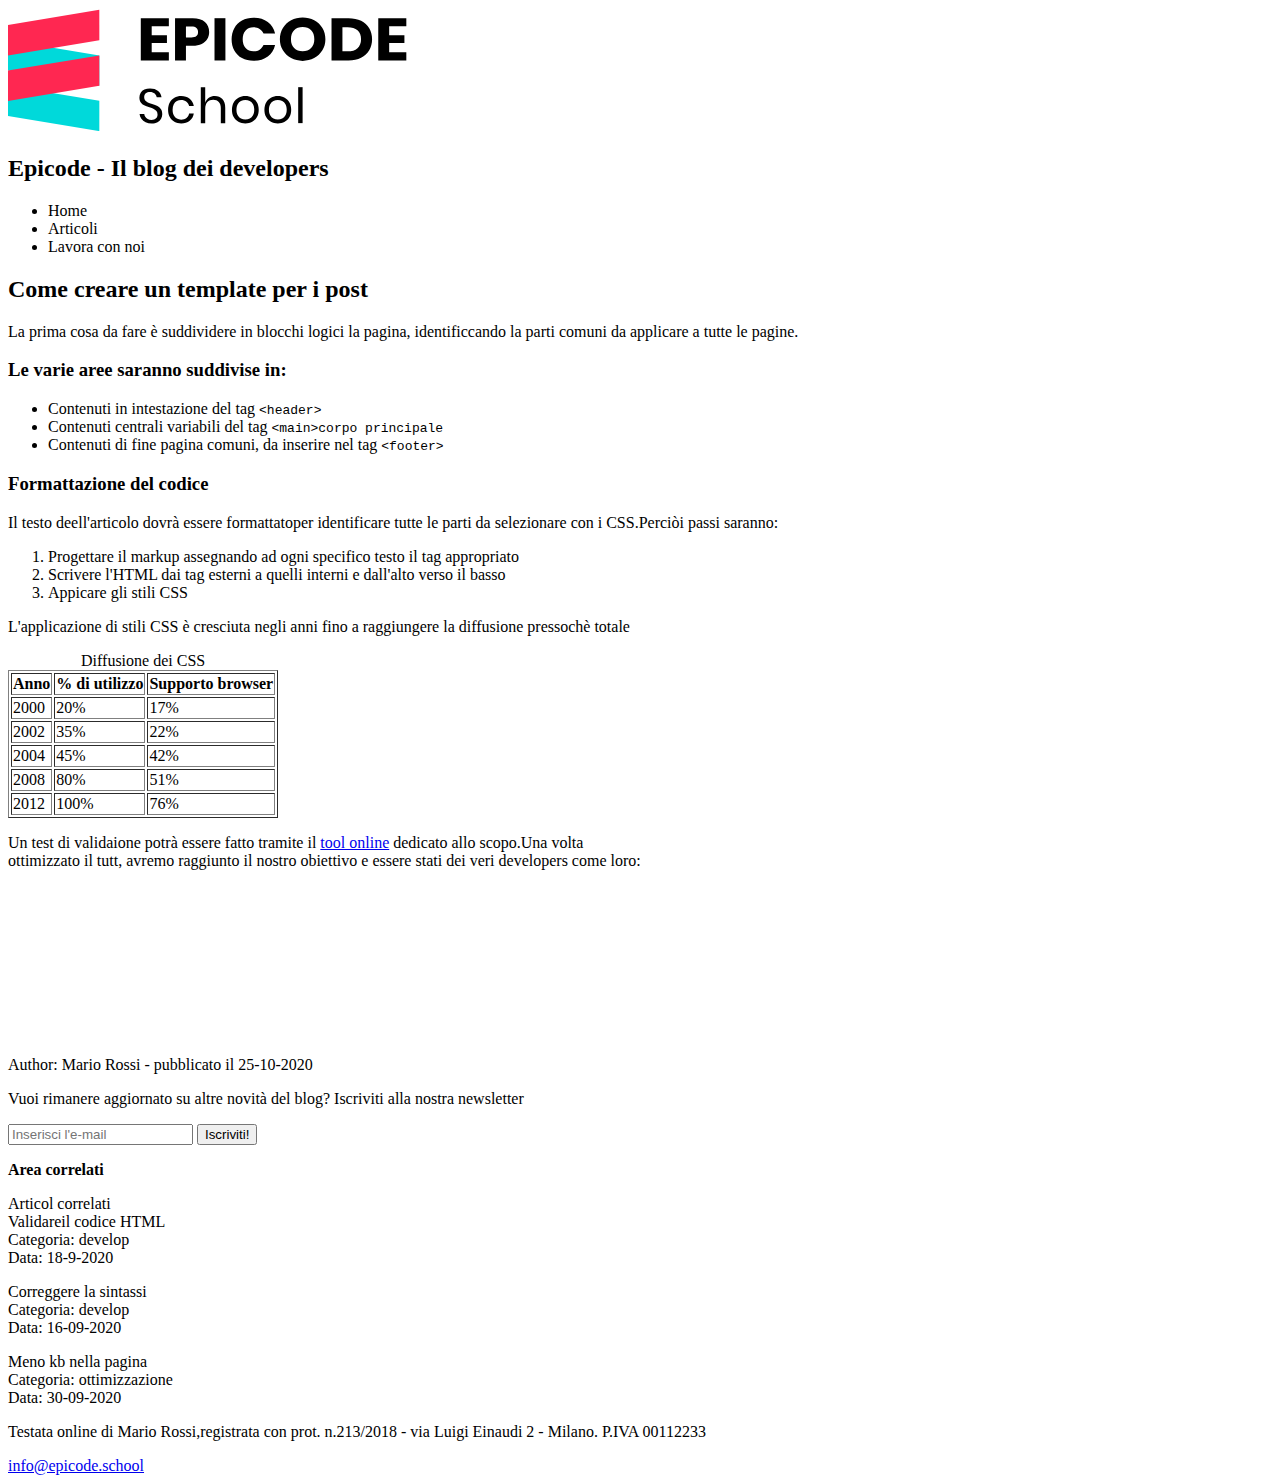
<file: m1/s1/g2/index.html>
<!DOCTYPE html>
<html lang="en">
  <head>
    <meta charset="UTF-8" />
    <meta name="viewport" content="width=device-width, initial-scale=1.0" />
    <meta
      name="description"
      content="Primi passi operativi per creare un modello di pagina HTML per un post"
    />
    <title>Sviluppo di una pagina web - Blog Epicode</title>
  </head>
  <body>
    <header>
      <img src="logo.svg" alt="logo Epicode" />
      <h2>Epicode - Il blog dei developers</h2>
    </header>
    <nav>
      <ul>
        <li>Home</li>
        <li>Articoli</li>
        <li>Lavora con noi</li>
      </ul>
    </nav>
    <main>
      <h2>Come creare un template per i post</h2>
      <p>
        La prima cosa da fare è suddividere in blocchi logici la pagina,
        identificcando la parti comuni da applicare a tutte le pagine.
      </p>
      <div>
        <h3>Le varie aree saranno suddivise in:</h3>
          <ul>
           <li>Contenuti in intestazione del tag <code>&lt;header></code></li>
           <li>Contenuti centrali variabili del tag  <code>&lt;main>corpo principale</code></li>
           <li>Contenuti di fine pagina comuni, da inserire nel tag  <code>&lt;footer></code></li>
          </ul>
      </div>
      
      <div>
        <h3>Formattazione del codice</h3>
        <p>Il testo deell'articolo dovrà essere formattatoper identificare tutte le parti da selezionare con i CSS.Perciòi passi saranno:</p>
        <ol>
          <li>Progettare il markup assegnando ad ogni specifico testo il tag appropriato</li>
          <li>Scrivere l'HTML dai tag esterni a quelli interni e dall'alto verso il basso</li>
          <li>Appicare gli stili CSS</li>
        </ol>
        <p>L'applicazione di stili CSS è cresciuta negli anni fino a raggiungere la diffusione pressochè totale</p>
      </div>
    
      <table border="1">
        <caption>
          Diffusione dei CSS
        </caption>
        <tr>
          <th>Anno</th>
          <th>% di utilizzo</th>
          <th>Supporto browser</th>
        </tr>
        <tr>
          <td>2000</td>
          <td>20%</td>
          <td>17%</td>
        </tr>
        <tr>
          <td>2002</td>
          <td>35%</td>
          <td>22%</td>
        </tr>
        <tr>
          <td>2004</td>
          <td>45%</td>
          <td>42%</td>
        </tr>
        <tr>
          <td>2008</td>
          <td>80%</td>
          <td>51%</td>
        </tr>
        <tr>
          <td>2012</td>
          <td>100%</td>
          <td>76%</td>
        </tr>
      </table>
      <p>Un test di validaione potrà essere fatto tramite il <a href="#">tool online</a> dedicato allo scopo.Una volta<br>ottimizzato il tutt, avremo raggiunto il nostro obiettivo e essere stati dei veri developers come loro:</p>
      <div>
        <iframe
          width="320"
          width="200"
          src="https://www.youtube.com/embed/sKD0b0BSqVY"
          title="Carpenter Tip #carpenter #tips #shorts"
          frameborder="0"
          allow="accelerometer; autoplay; clipboard-write; encrypted-media; gyroscope; picture-in-picture; web-share"
          allowfullscreen
        ></iframe>
      </div>
      <p>Author: Mario Rossi - pubblicato il 25-10-2020</p>
      <p>
        Vuoi rimanere aggiornato su altre novità del blog? Iscriviti alla nostra
        newsletter
        <form>
          <input type="text" placeholder="Inserisci l'e-mail">
          <button>Iscriviti!</button>
        </form>
      </p>
    </main>
    <footer>
        <p>
         <b>Area correlati</b>
         <article>
          Articol correlati
          </article>
          <article>
          Validareil codice HTML
          </article>
         <article>
          Categoria: develop
         </article>
         <article>
          Data: 18-9-2020
         </article>
        </p>
  <p>
     <article>
      Correggere la sintassi
     </article>
     <article>
      Categoria: develop
     </article>
     <article>
      Data: 16-09-2020
     </article>
    </p>
     <article>
      Meno kb nella pagina
     </article>
     <article>
      Categoria: ottimizzazione
     </article>
     <article>
      Data: 30-09-2020
     </article>
    </p>
      <p>Testata online di Mario Rossi,registrata con prot. n.213/2018 - via Luigi Einaudi 2 - Milano. P.IVA 00112233</p>
      <a href="#">info@epicode.school</a>
     
    </footer>
  </body>
</html>
</file>
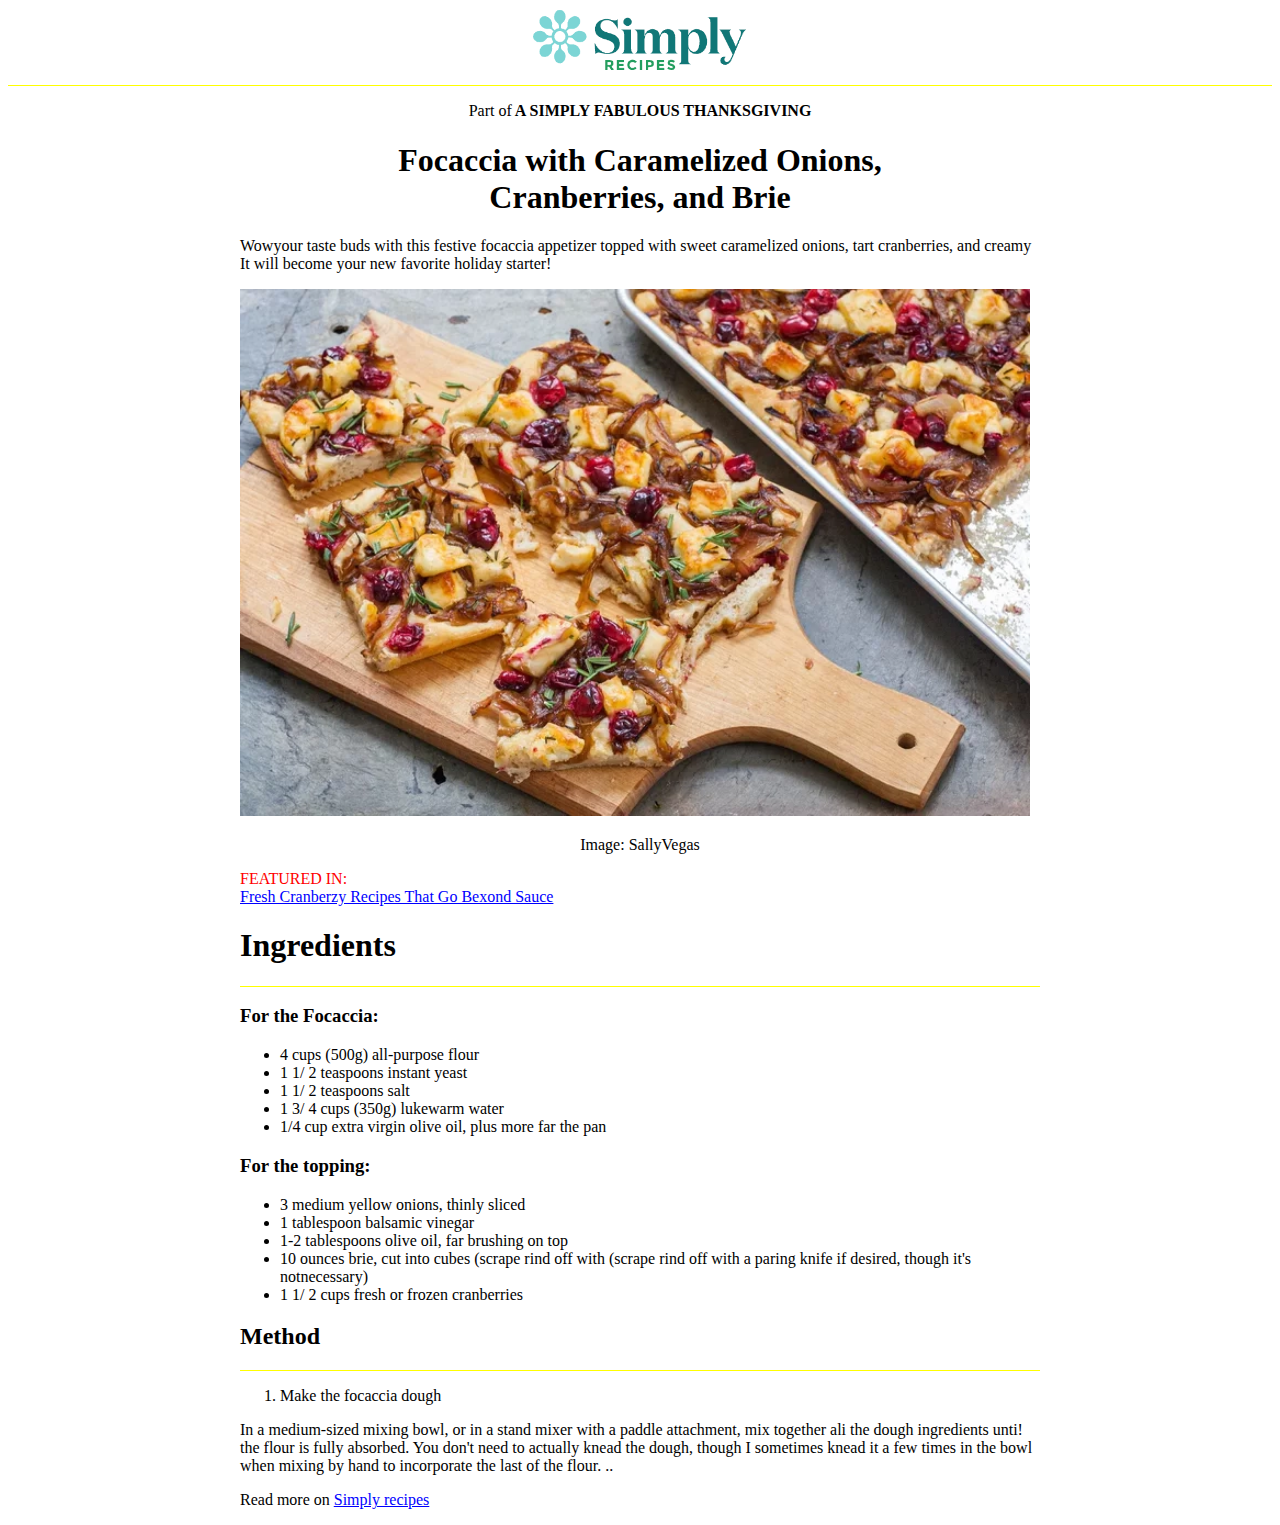
<file: m1/s1/g3/index.html>
<!DOCTYPE html>
<html lang="en">
  <head>
    <meta charset="UTF-8" />
    <meta name="viewport" content="width=device-width, initial-scale=1.0" />
    <title>Ricetta</title>
    <link rel="stylesheet" href="css/style.css" />
  </head>
  <body>
     <header>
      <div style="text-align: center">
          <img class src="assets/logo.png" alt="logo sito" width="17%" />
          <hr>
      </div>
     </header>
         <div class="sottotitolo">
          <p>Part of<strong> A SIMPLY FABULOUS THANKSGIVING</strong></text></p>
         <h1> Focaccia with Caramelized Onions,<br>Cranberries, and Brie </h1></text>
        </div>
          <main class="centro">
            <p>Wowyour taste
            buds with this festive focaccia appetizer topped with sweet caramelized
            onions, tart cranberries, and creamy It will become your new
            favorite holiday starter!</p>
            <img src="assets/focaccia.png" alt="focaccia" width="790px">
             <p id="img">Image: SallyVegas </text></p>
             <p id="rosso">FEATURED IN:</p>
            <p id="sottol"> Fresh Cranberzy Recipes That Go Bexond Sauce</p>
            <h1>Ingredients</h1>
            <hr>
           <h3> For the Focaccia:</h3>
               <ul>
                 <li>4 cups (500g) all-purpose flour</li>
                 <li> 1 1/ 2 teaspoons instant yeast</li>
                 <li> 1 1/ 2 teaspoons salt</li>
                 <li>1 3/ 4 cups (350g) lukewarm water</li> 
                 <li>1/4 cup extra virgin olive oil, plus more far the pan</li>
             </ul> 
           <h3> For the topping:</h3> 
           <ul>
            <li> 3 medium yellow onions, thinly sliced</li>
            <li>1 tablespoon balsamic vinegar</li>
            <li>1-2 tablespoons olive oil, far brushing on top</li>
            <li>10 ounces brie, cut into cubes (scrape rind off with (scrape rind off with a paring knife if desired, though it's notnecessary)</li>
            <li>1 1/ 2 cups fresh or frozen cranberries</li>
           </ul>
       </div>
       <h2> Method</h2>
    </main>
    <footer class="centro">
      <hr>
        <ol>
            <li>Make the focaccia dough</li>
        </ol>  In a medium-sized mixing bowl, or in a stand mixer with a
        paddle attachment, mix together ali the dough ingredients unti! the
        flour is fully absorbed. You don't need to actually knead the dough,
        though I sometimes knead it a few times in the bowl when mixing by hand
        to incorporate the last of the flour. .. 
        <p>Read more on
             <text class="fine">Simply recipes</text></p>
    </footer>
  </body>
</html>
</file>
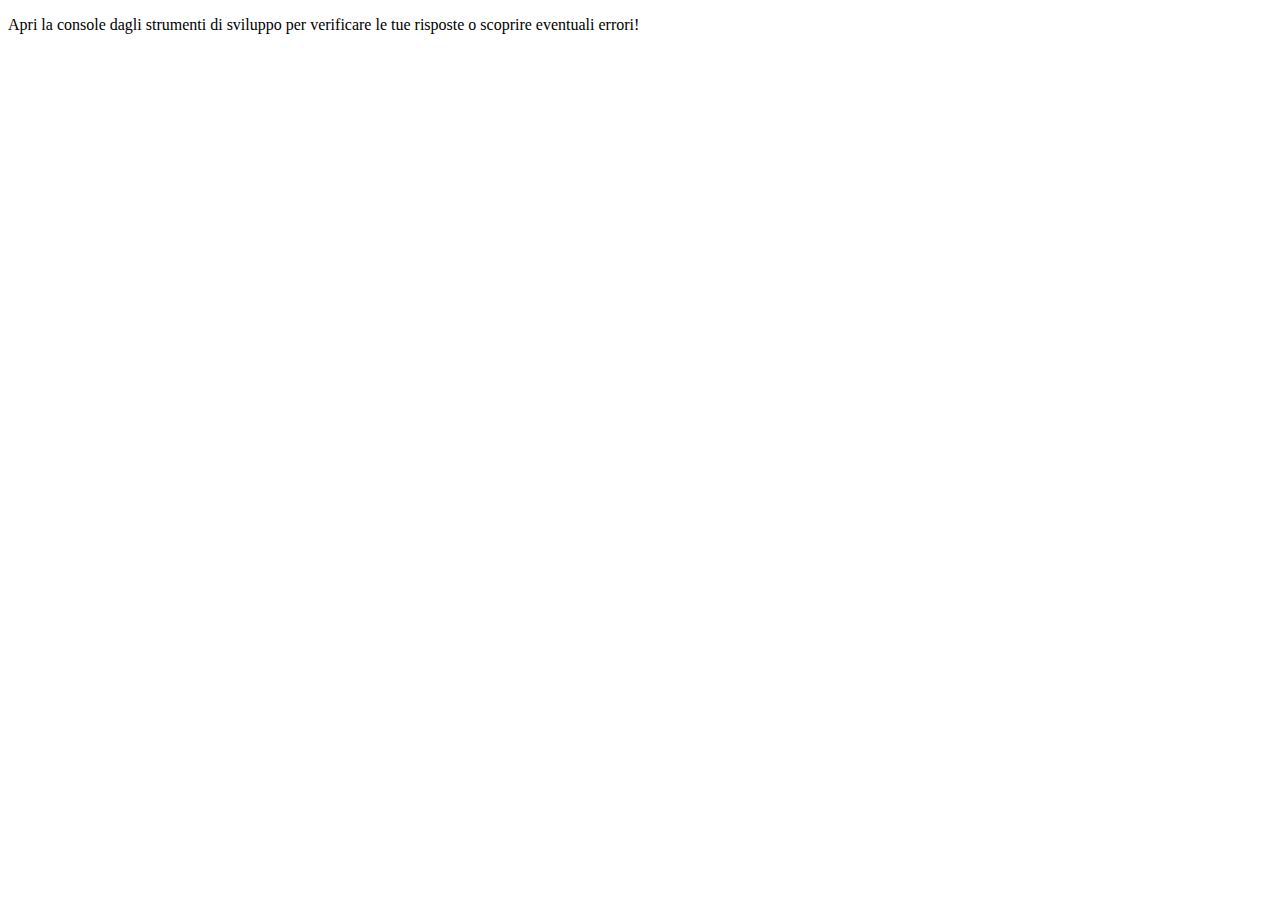
<file: m1/s2/g1/index.html>
<!DOCTYPE html>
<html lang="en">
  <head>
    <meta charset="UTF-8" />
    <meta name="viewport" content="width=device-width, initial-scale=1.0" />
    <title>Esercizi JS</title>
  </head>
  <body>
    <main>
      <p>
        Apri la console dagli strumenti di sviluppo per verificare le tue
        risposte o scoprire eventuali errori!
      </p>
    </main>
    <script src="D1.js"></script>
  </body>
</html>
</file>
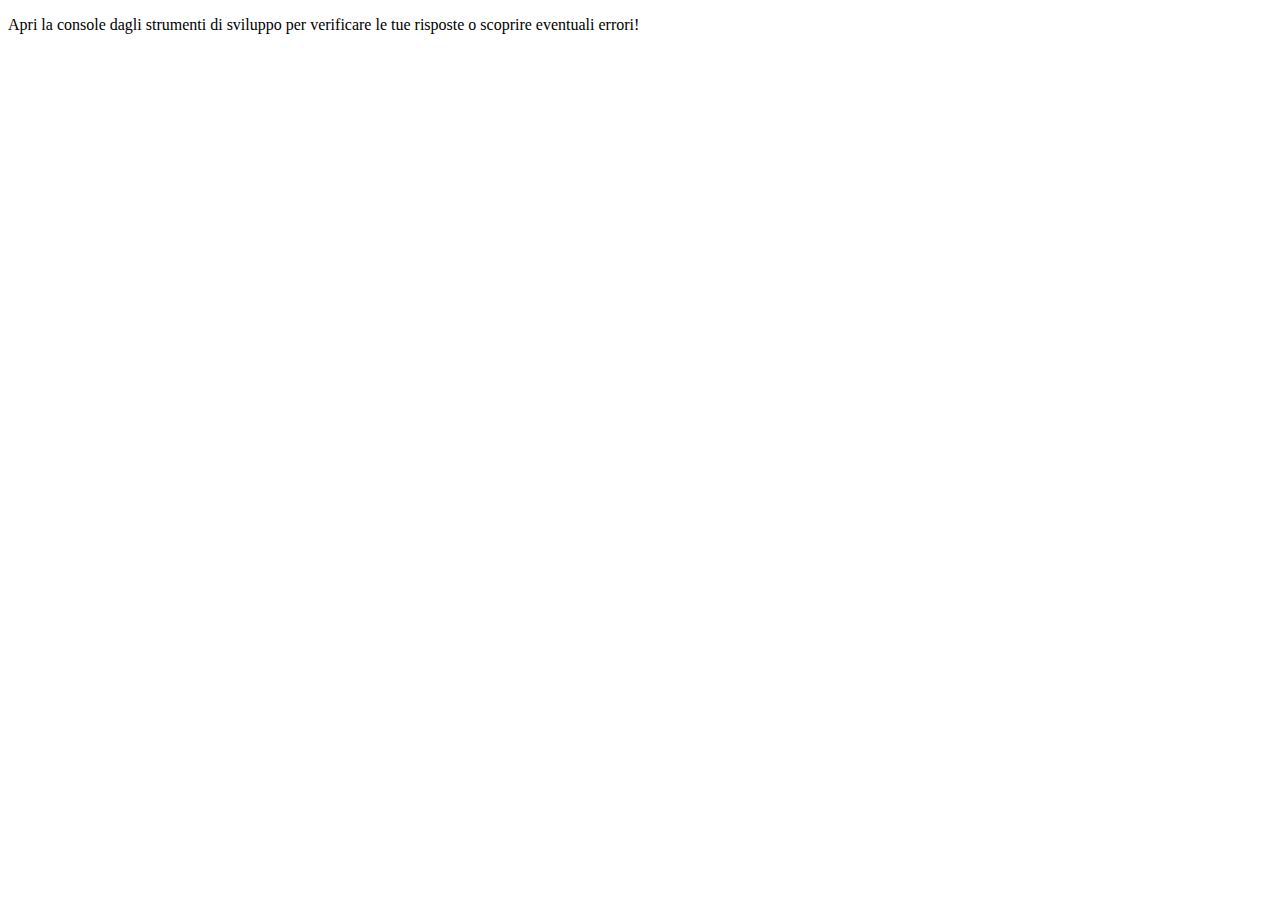
<file: m1/s2/g2/index.html>
<!DOCTYPE html>
<html lang="en">
  <head>
    <meta charset="UTF-8" />
    <meta name="viewport" content="width=device-width, initial-scale=1.0" />
    <title>Esercizi JS</title>
  </head>
  <body>
    <main>
      <p>
        Apri la console dagli strumenti di sviluppo per verificare le tue
        risposte o scoprire eventuali errori!
      </p>
    </main>
    <script src="D2.js"></script>
  </body>
</html>
</file>
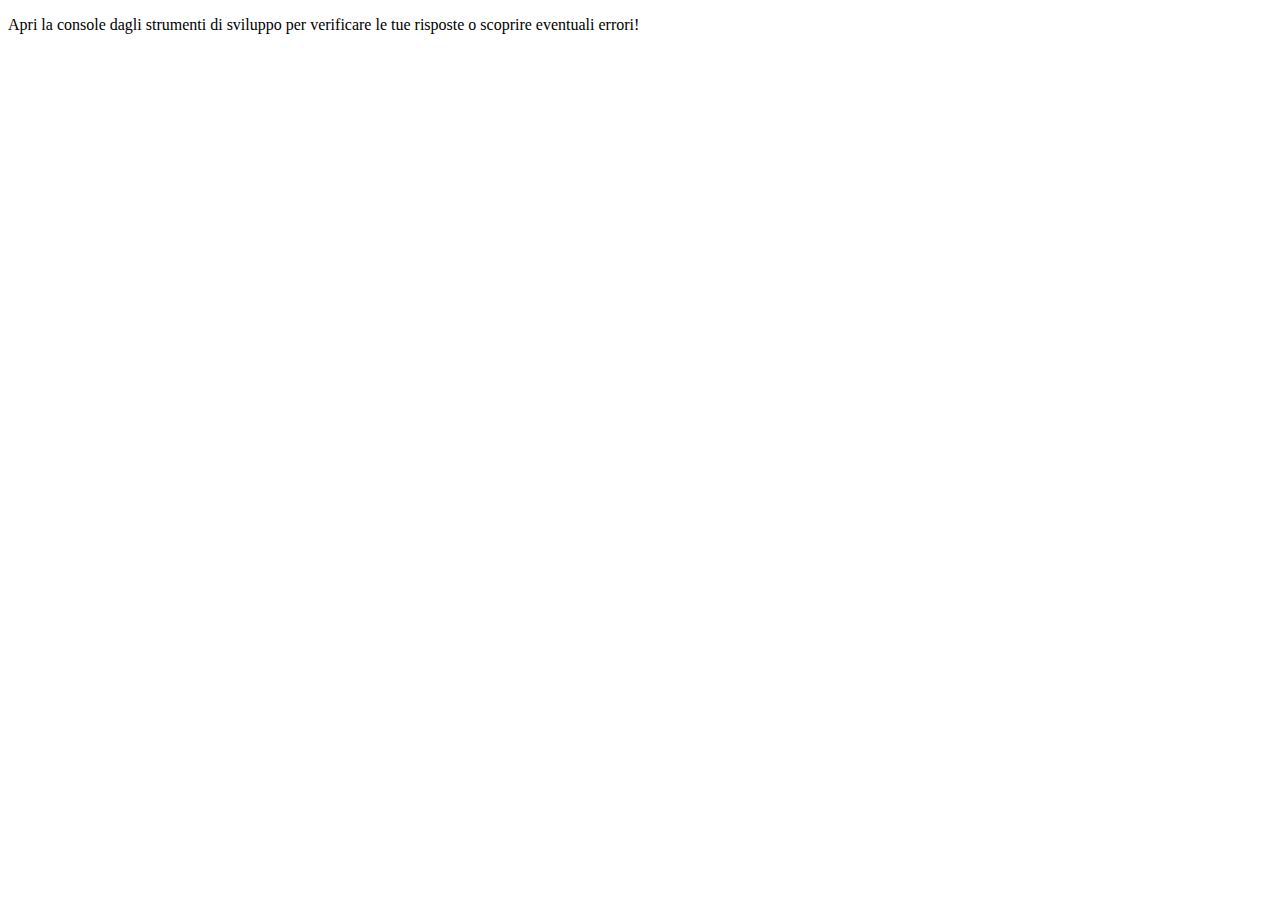
<file: m1/s2/g3/index.html>
<!DOCTYPE html>
<html lang="en">
  <head>
    <meta charset="UTF-8" />
    <meta name="viewport" content="width=device-width, initial-scale=1.0" />
    <title>Esercizi JS</title>
  </head>
  <body>
    <main>
      <p>
        Apri la console dagli strumenti di sviluppo per verificare le tue
        risposte o scoprire eventuali errori!
      </p>
    </main>
    <script src="D3.js"></script>
  </body>
</html>
</file>
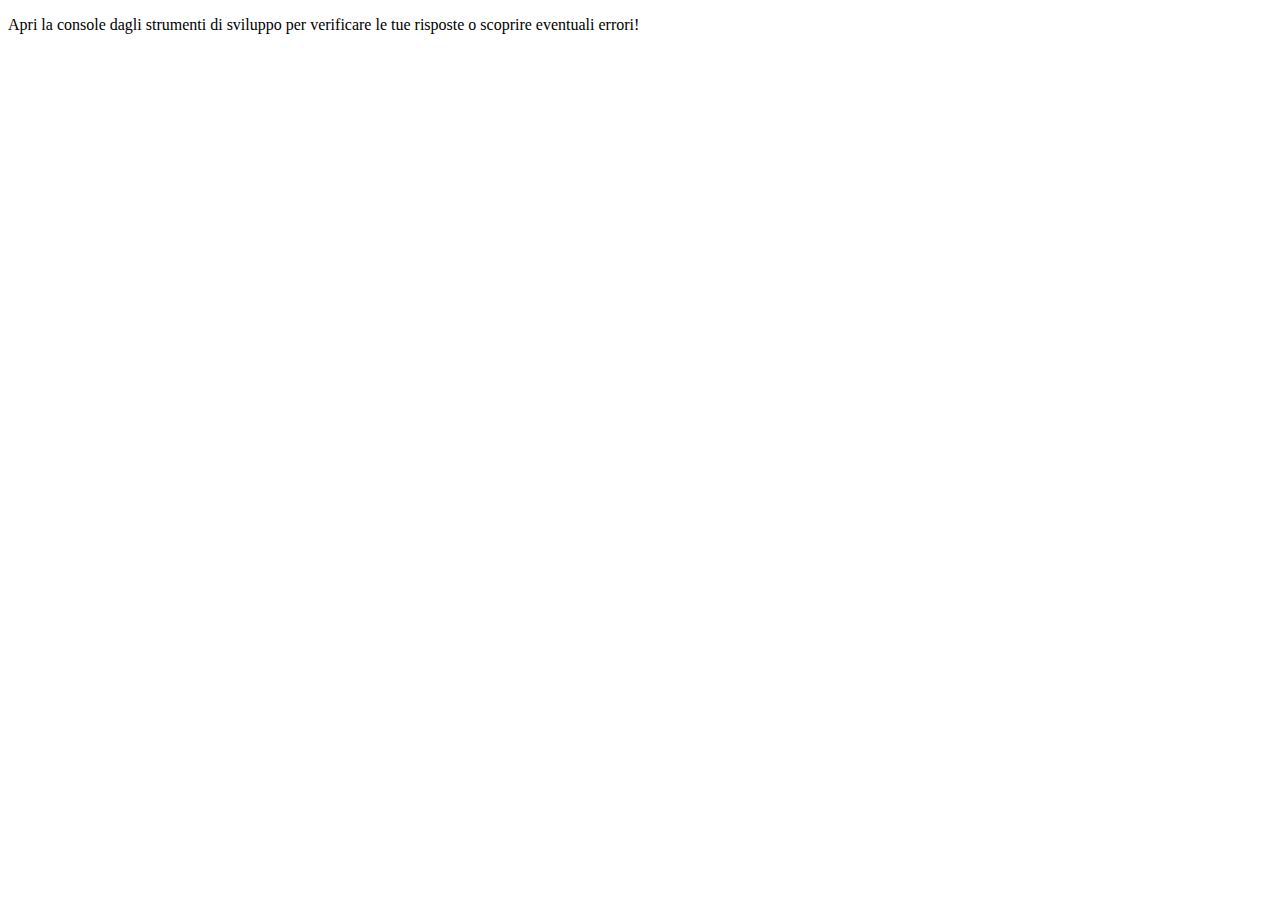
<file: m1/s2/g4/index.html>
<!DOCTYPE html>
<html lang="en">
  <head>
    <meta charset="UTF-8" />
    <meta name="viewport" content="width=device-width, initial-scale=1.0" />
    <title>Esercizi JS</title>
  </head>
  <body>
    <main>
      <p>
        Apri la console dagli strumenti di sviluppo per verificare le tue
        risposte o scoprire eventuali errori!
      </p>
    </main>
    <script src="D4.js"></script>
  </body>
</html>
</file>
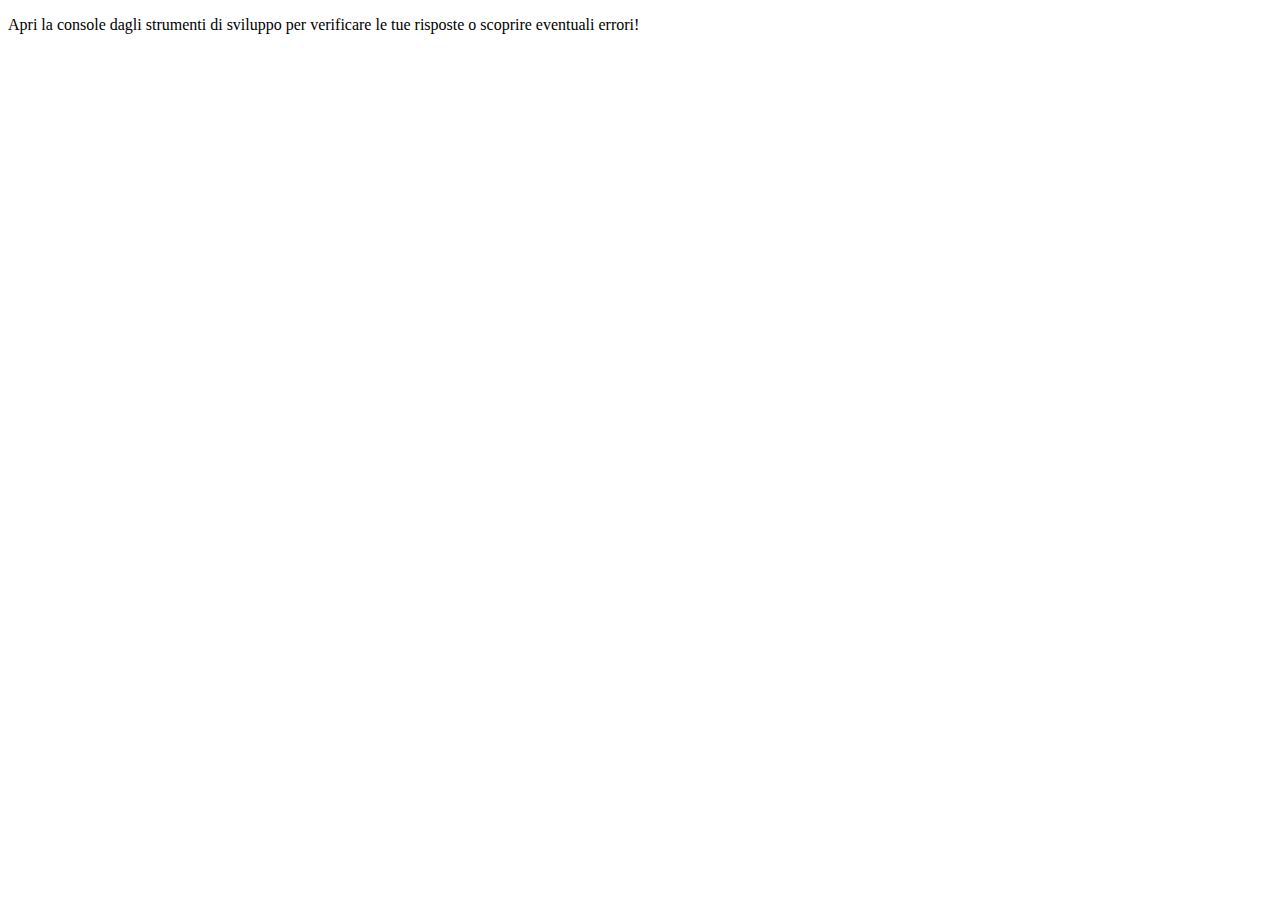
<file: m1/s3/g1/index.html>
<!DOCTYPE html>
<html lang="en">
  <head>
    <meta charset="UTF-8" />
    <meta name="viewport" content="width=device-width, initial-scale=1.0" />
    <title>Esercizi JS</title>
  </head>
  <body>
    <main>
      <p>
        Apri la console dagli strumenti di sviluppo per verificare le tue
        risposte o scoprire eventuali errori!
      </p>
    </main>
    <script src="D6.js"></script>
  </body>
</html>
</file>
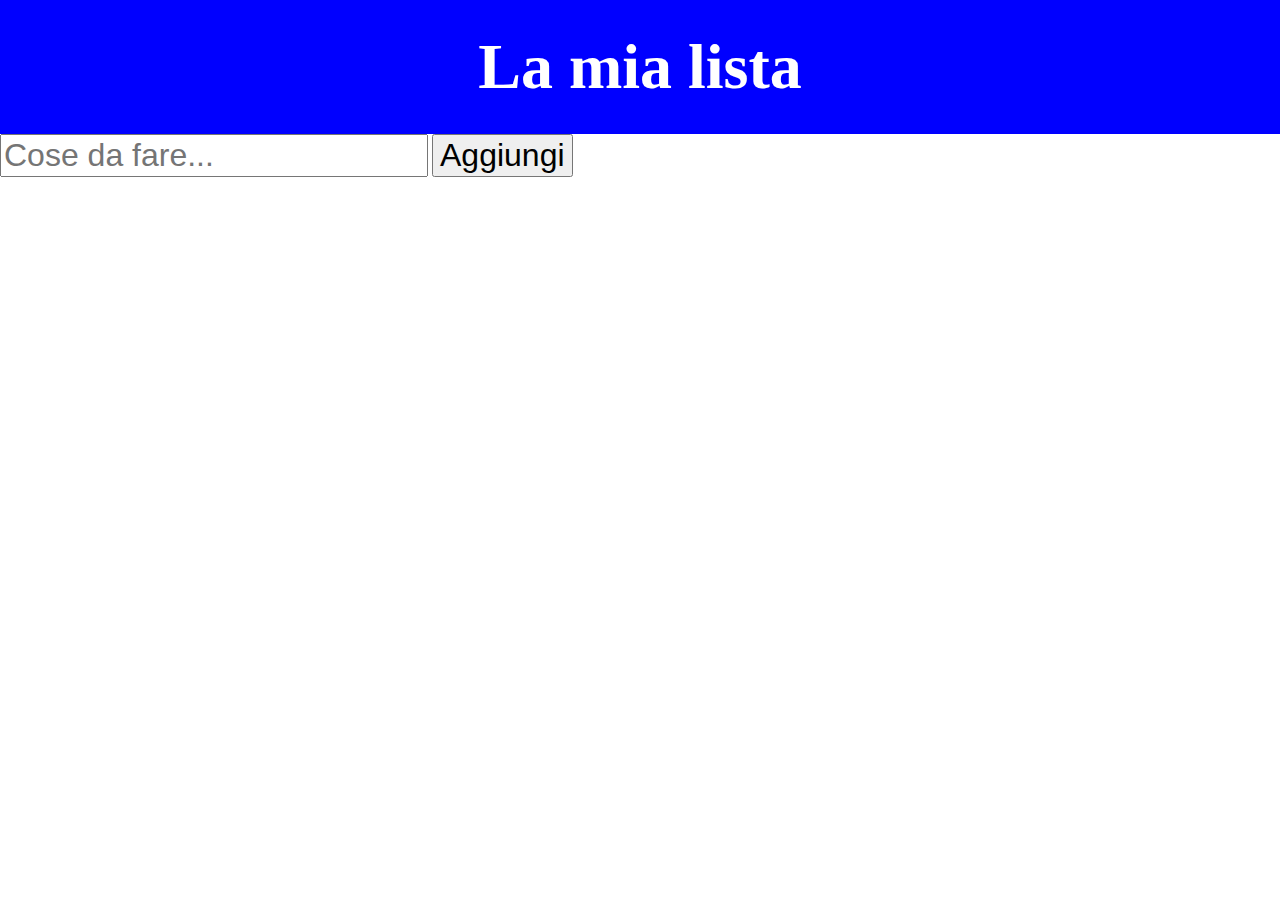
<file: m1/s3/g3/index.html>
<!DOCTYPE html>
<html lang="en">
<head>
    <meta charset="UTF-8">
    <meta name="viewport" content="width=device-width, initial-scale=1.0">
    <link rel="stylesheet" href="assets/css/style.css">
    <link rel="stylesheet" href="assets/css/reset.css">
    <title>Lista</title>
</head>
<body> 
  <h1 class = titolo>La mia lista</h1>

<input type="text" id="elenco" placeholder="Cose da fare...">
    <button id="addBtn">Aggiungi</button>
    <ul id="addEl"></ul>
   

<script src="assets/js/d3.js"></script>
</body>
</html>
</file>
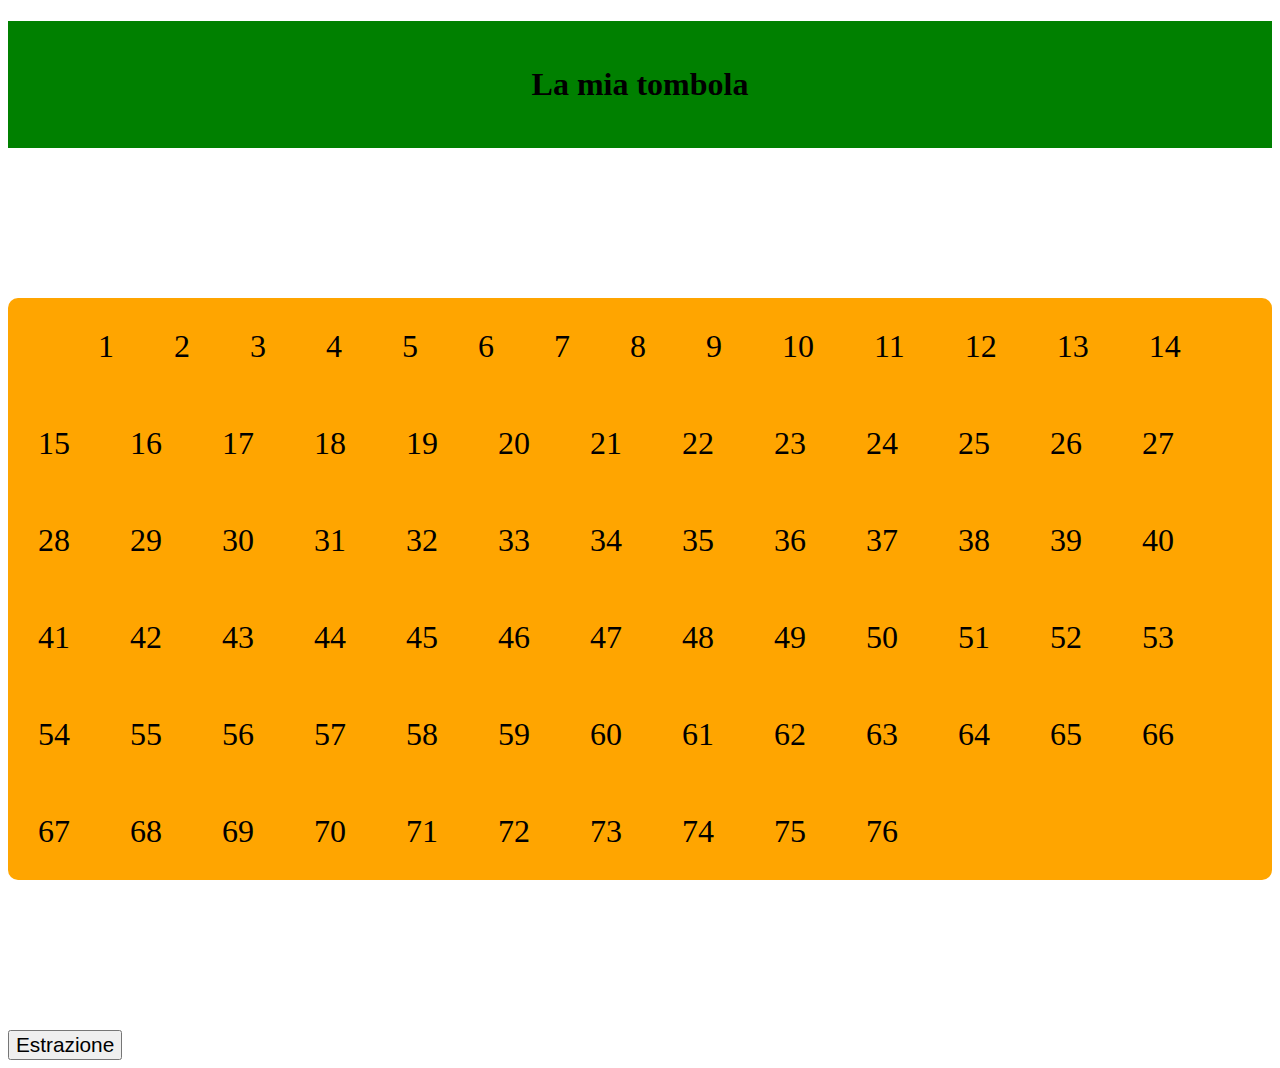
<file: m1/s3/g4/index.html>
<!DOCTYPE html>
<html lang="en">
<head>
    <meta charset="UTF-8">
    <meta name="viewport" content="width=device-width, initial-scale=1.0">
    <link rel="stylesheet" href="assets/css/style.css">
    <title>Document</title>
</head>
<body>
    

    <h1 id="titolo">La mia tombola</h1>
    
<div class="cartella">
   
     <div class="number"></div>
     

</div>
<button class="button">Estrazione</button>

    <script src="assets/js/scripts.js"></script>
</body>
</html>
</file>
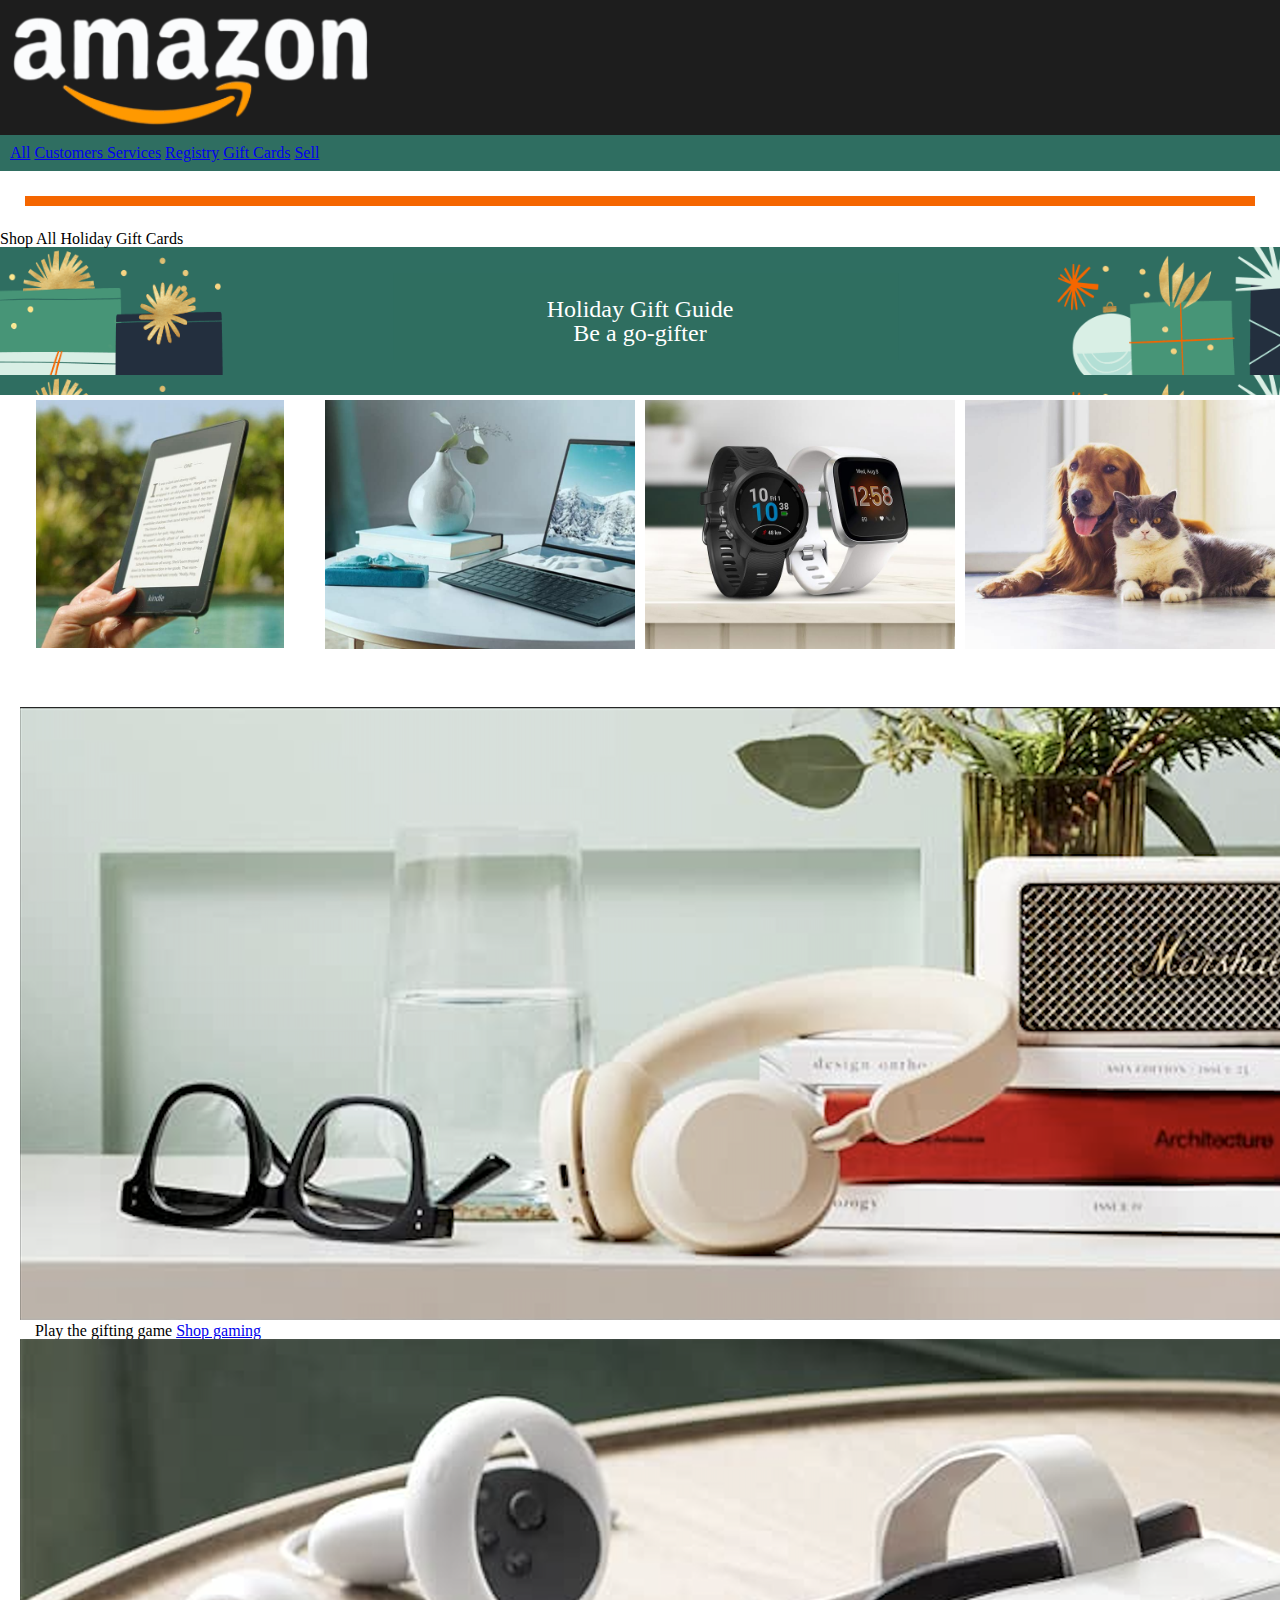
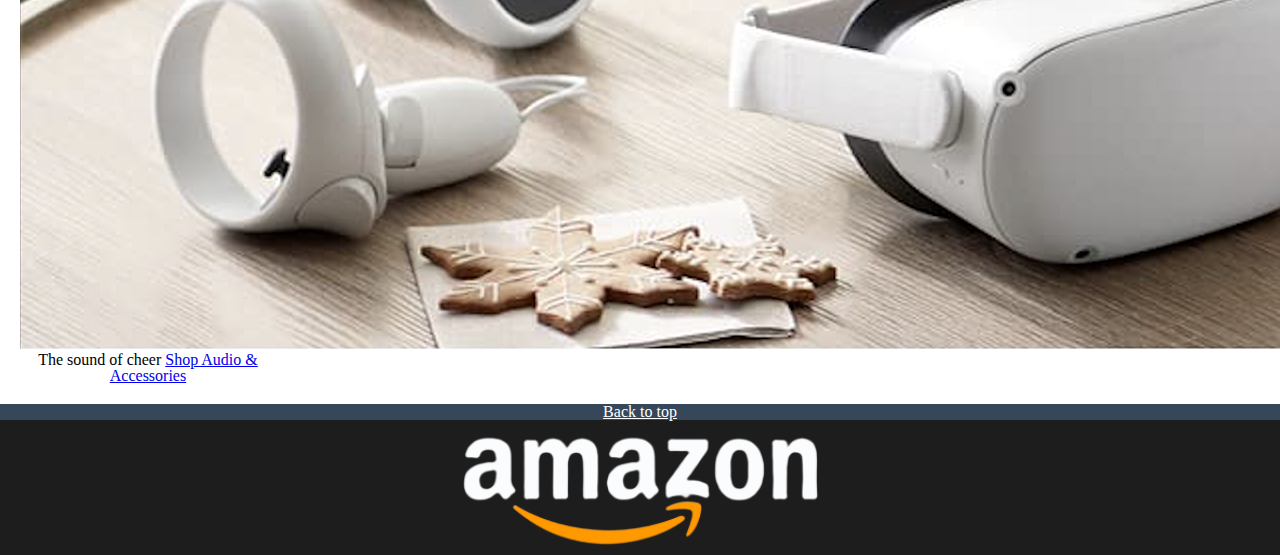
<file: m1/s2/progetto settimanale/Amazon Page/index.html>
<!DOCTYPE html>
<html lang="en">
  <head>
    <meta charset="UTF-8" />
    <meta name="viewport" content="width=device-width, initial-scale=1.0" />
    <title>Amazon page</title>
    <link rel="stylesheet" href="assets/css/style.css" />
    <link rel="stylesheet" href="assets/css/reset.css" />
  </head>
  <body>
    <header>
      <div class="logo">
        <img src="assets/images/logo.png" alt="logo" />
      </div>
      <nav>
        <div class="menu">
          <a href="#">All</a> <a href="Today's deals "></a>
          <a href="#">Customers Services</a> <a href="#">Registry</a>
          <a href="# ">Gift Cards</a> <a href="#">Sell</a>
        </div>
      </nav>
      <div class="shop"></div>
        <p>Shop All Holiday Gift Cards</p>
      </div>
    </header>
    <main>
      <div class="gift">
        <h2>Holiday Gift Guide</h2>
        <h5>Be a go-gifter</h5>
      </div>
      <div class="container">
        <div class="img">
          <img src="assets/images/img_1.jpg"  width="80%" alt="" />
        </div>
        <div class="img">
          <img src="assets/images/img_2.jpg" width="100%" alt="" />
        </div>
        <div class="img">
          <img src="assets/images/img_3.jpg" width="100%" alt="" />
        </div>
        <div class="img">
          <img src="assets/images/img_4.jpg" width="100%" alt="" />
        </div>
      </div>
      <div class="marshall">
        <div>
          <img src="assets/images/img_10.png" alt="" />
          <p>Play the gifting game <a href="#">Shop gaming</a></p>
        </div>
        <div>
          <img src="assets/images/img_9.png" alt="" />
          <p>The sound of cheer <a href="#">Shop Audio & Accessories</a></p>
        </div>
      </div>
    </main>
    <footer id="footer">
      <div>
      <a id="collegamento" href="#">Back to top</a>
      
      <div class="logo">
        <img src="assets/images/logo.png" alt="logo" />
      </div>
    </footer>
  </body>
</html>
</file>
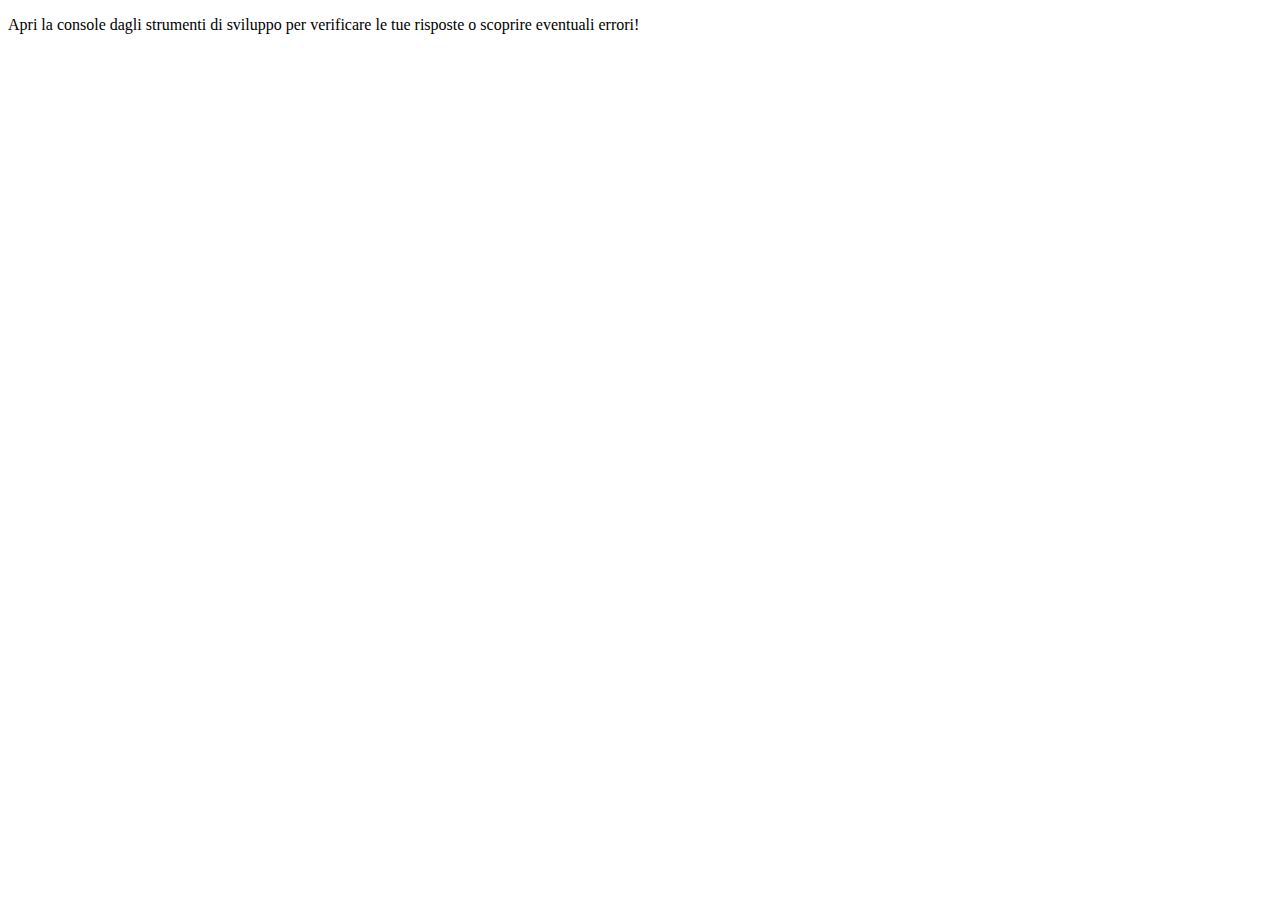
<file: m1/s2/progetto settimanale/JS Exercises/index.html>
<!DOCTYPE html>
<html lang="en">
  <head>
    <meta charset="UTF-8" />
    <meta name="viewport" content="width=device-width, initial-scale=1.0" />
    <title>Esercizi JS</title>
  </head>
  <body>
    <main>
      <p>
        Apri la console dagli strumenti di sviluppo per verificare le tue
        risposte o scoprire eventuali errori!
      </p>
    </main>
    <script src="D5.js"></script>
  </body>
</html>
</file>
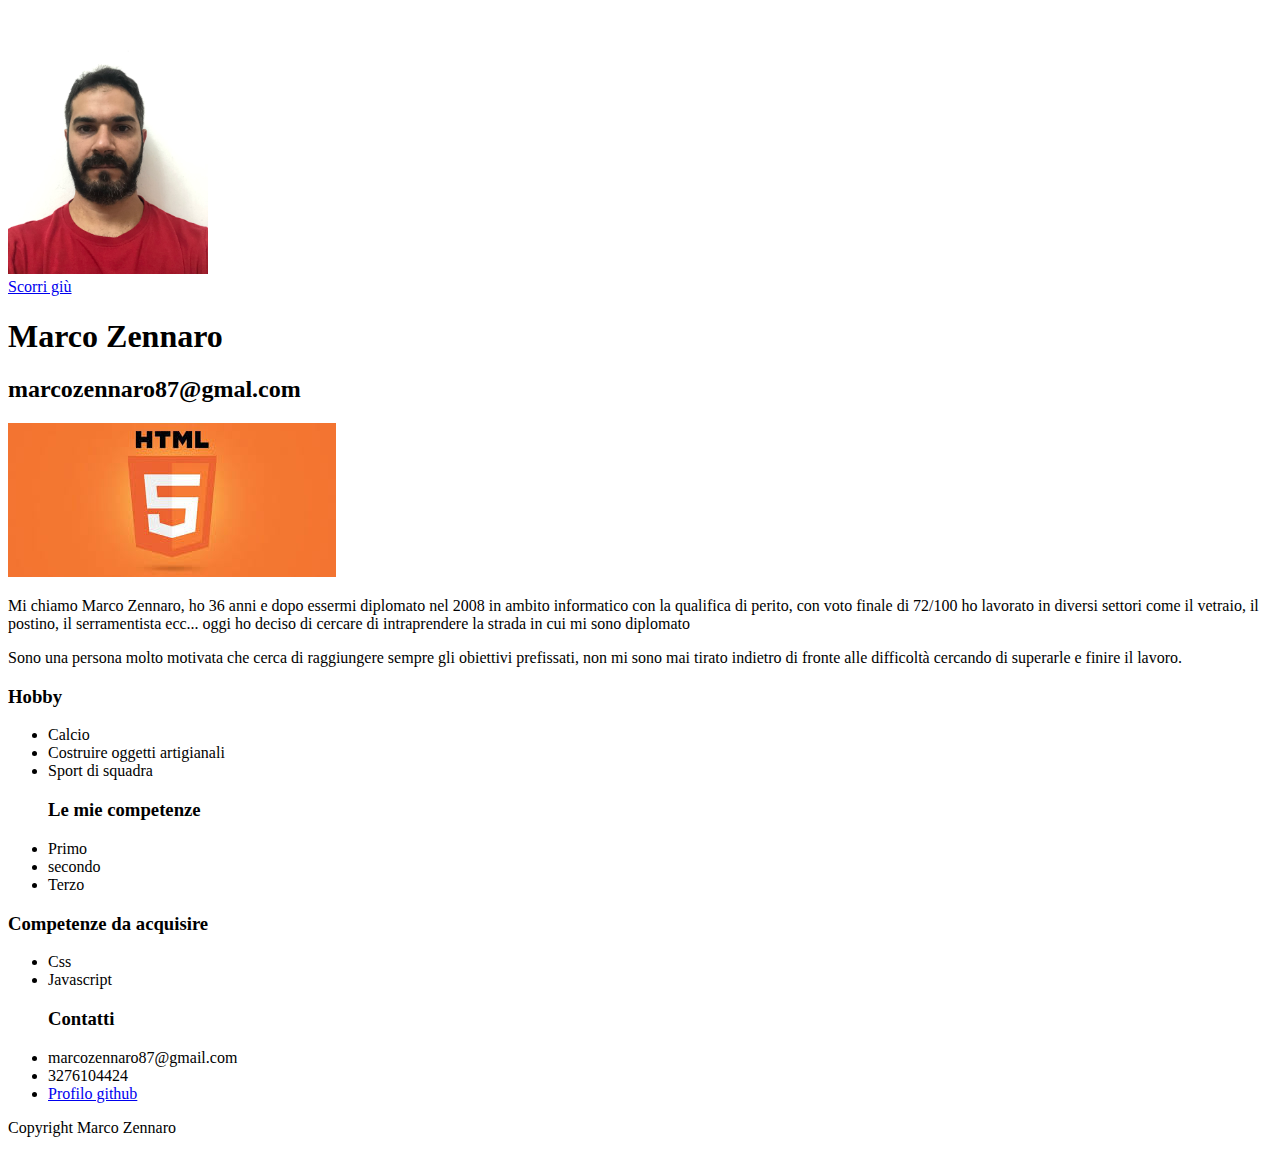
<file: m1/s1/g1/html.html>
<!DOCTYPE html>
<html lang="en">
  <head>
    <meta charset="UTF-8" />
    <meta http-equiv="X-UA-Compatible" content="IE=edge" />
    <meta name="viewport" content="width=device-width, initial-scale=1.0" />
    <title>Prima Pagina</title>
  </head>
  <body>
    <img src="Foto.jpg" width="200px" alt="Fotografia personale" />
    <div>
    <a href="#copy">Scorri giù</a></div>
    <h1 >Marco Zennaro</h1>
    <h2>marcozennaro87@gmal.com</h2>
    <main>
        <img src="[data-uri]">
     <p> Mi chiamo Marco Zennaro, ho 36 anni e dopo essermi diplomato nel 2008 in
      ambito informatico con la qualifica di perito, con voto finale di 72/100
      ho lavorato in diversi settori come il vetraio, il postino, il
      serramentista ecc... oggi ho deciso di cercare di intraprendere la strada
      in cui mi sono diplomato
    </p>
    <p>
      Sono una persona molto motivata che cerca di raggiungere sempre gli obiettivi prefissati,
      non mi sono mai tirato indietro di fronte alle difficoltà cercando di superarle e finire il lavoro.
    </p>

    <p>
      <h3>Hobby</h3>
      <ul>
        <li>Calcio</li>
        <li>Costruire oggetti artigianali</li>
        <li>Sport di squadra</li>
        
        <h3>Le mie competenze</h3>
      </ul>
      <ul>
        <li>Primo</li>
        <li>secondo</li>
        <li>Terzo</li>
      </ul>

       <h3>Competenze da acquisire</h3>
      </ul>
      <ul>
        <li>Css</li>
        <li>Javascript</li>
      
      </ul>
      </p>
      </main>
      <ul>
        <h3>Contatti</h3>
        <li>marcozennaro87@gmail.com</li>
        <li>3276104424</li>
        <li><a href="https://github.com/MarcoZ7" target="_blank">Profilo github</a></li>
      </ul>
<footer>
    <div id="copy">
    <p>Copyright Marco Zennaro</p>
    </div>
         </footer>
  </body>
</html>
</file>
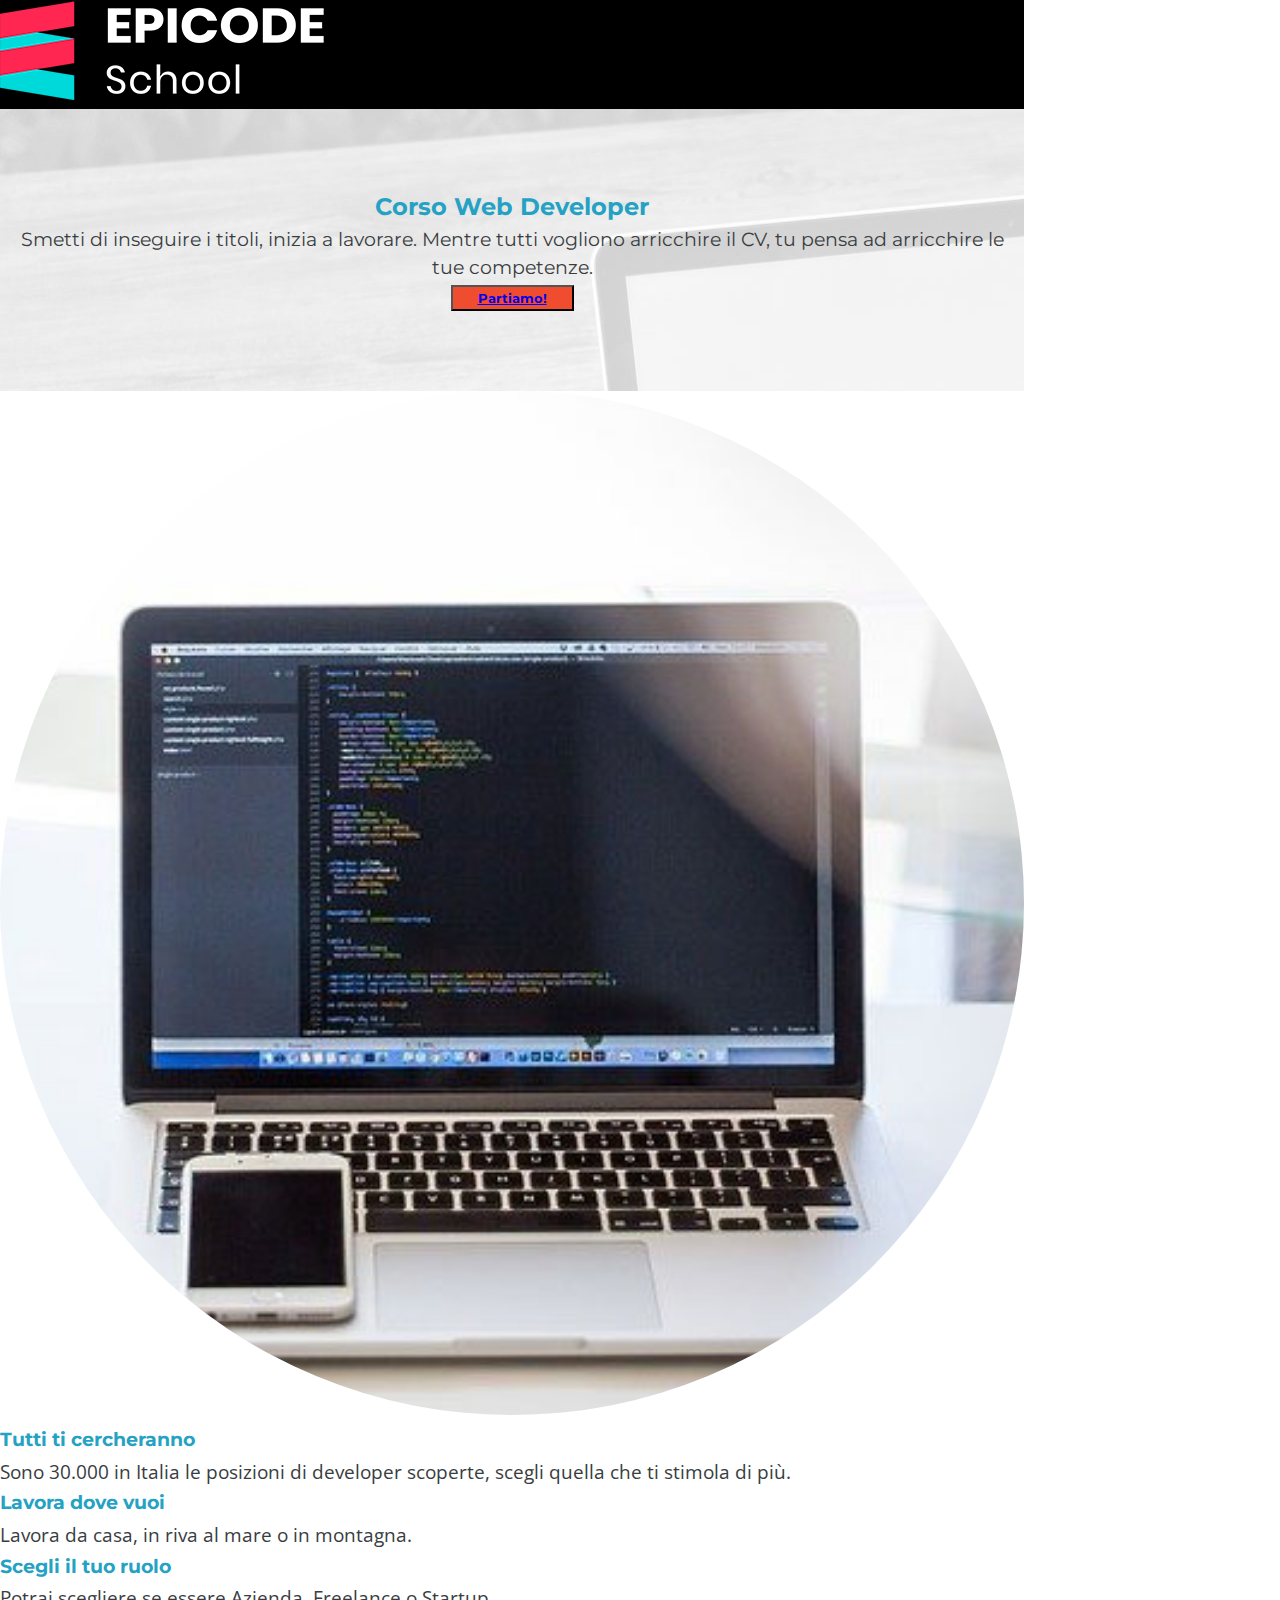
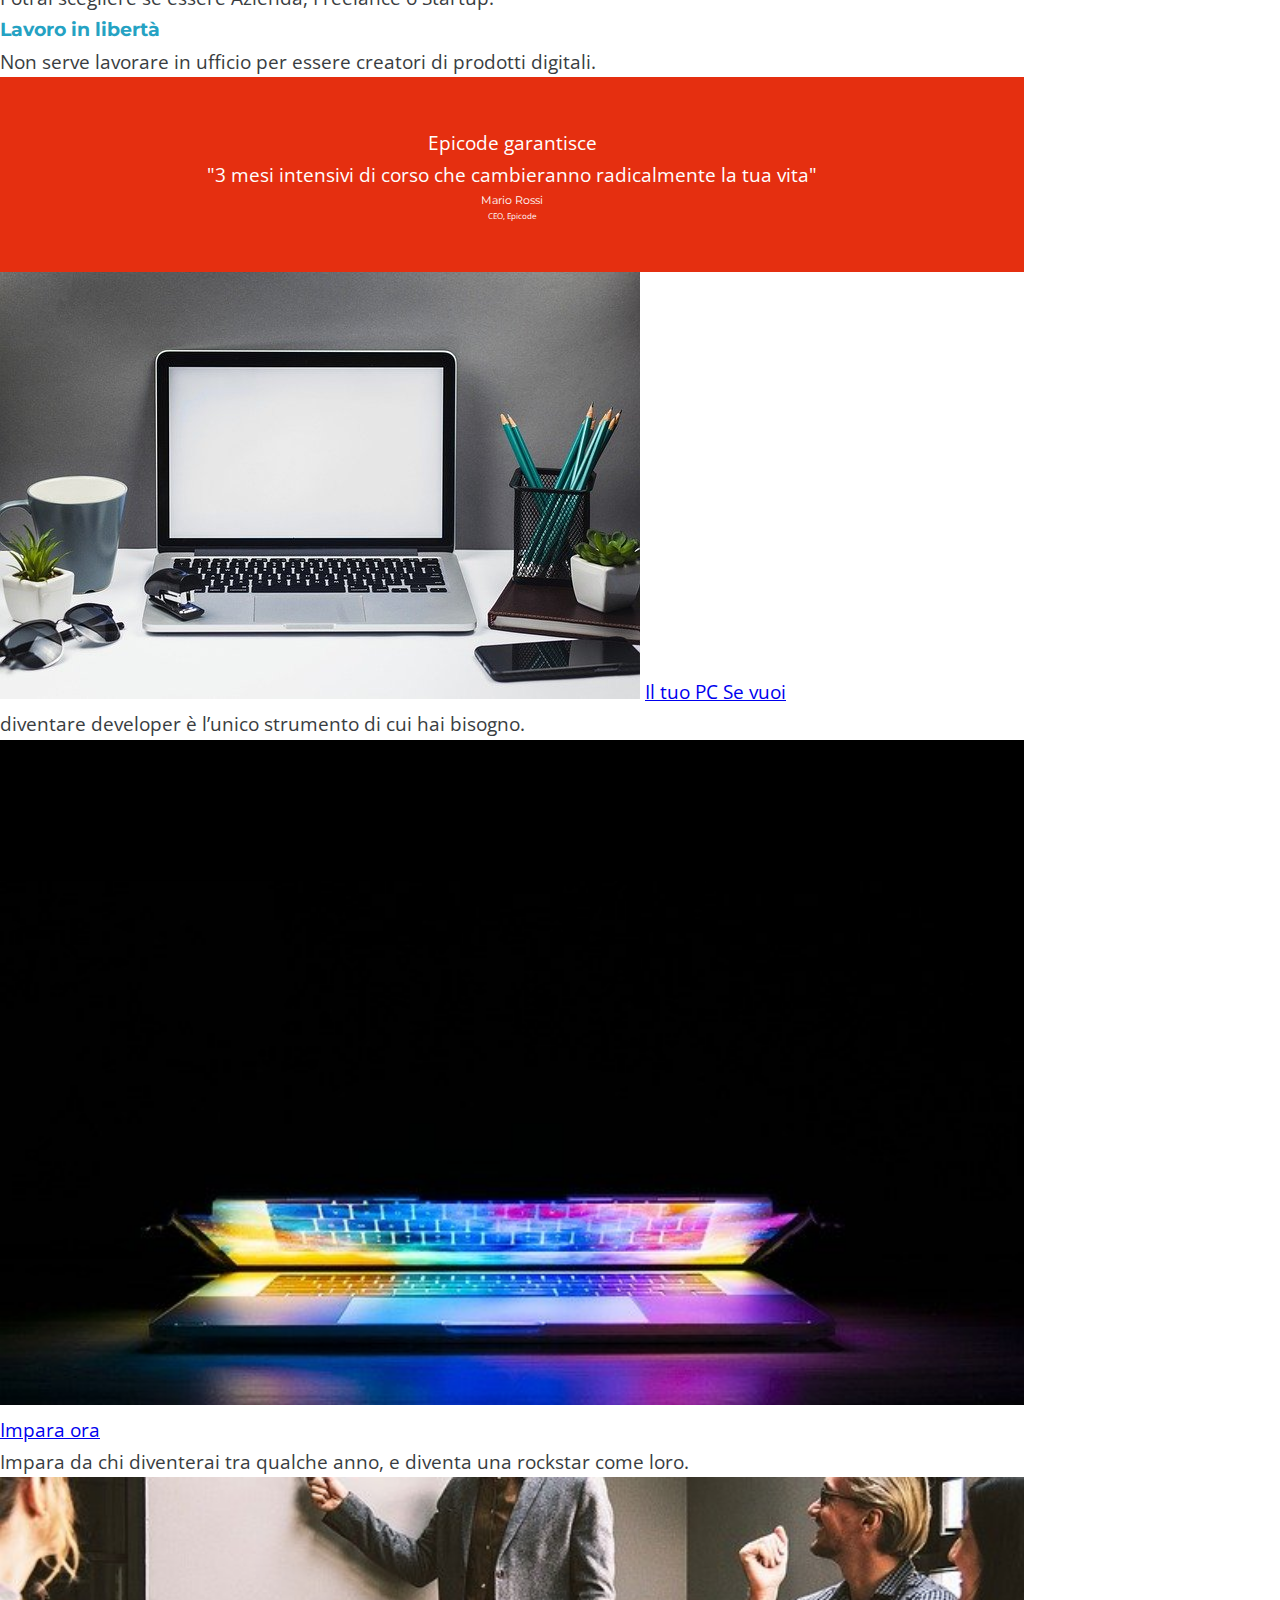
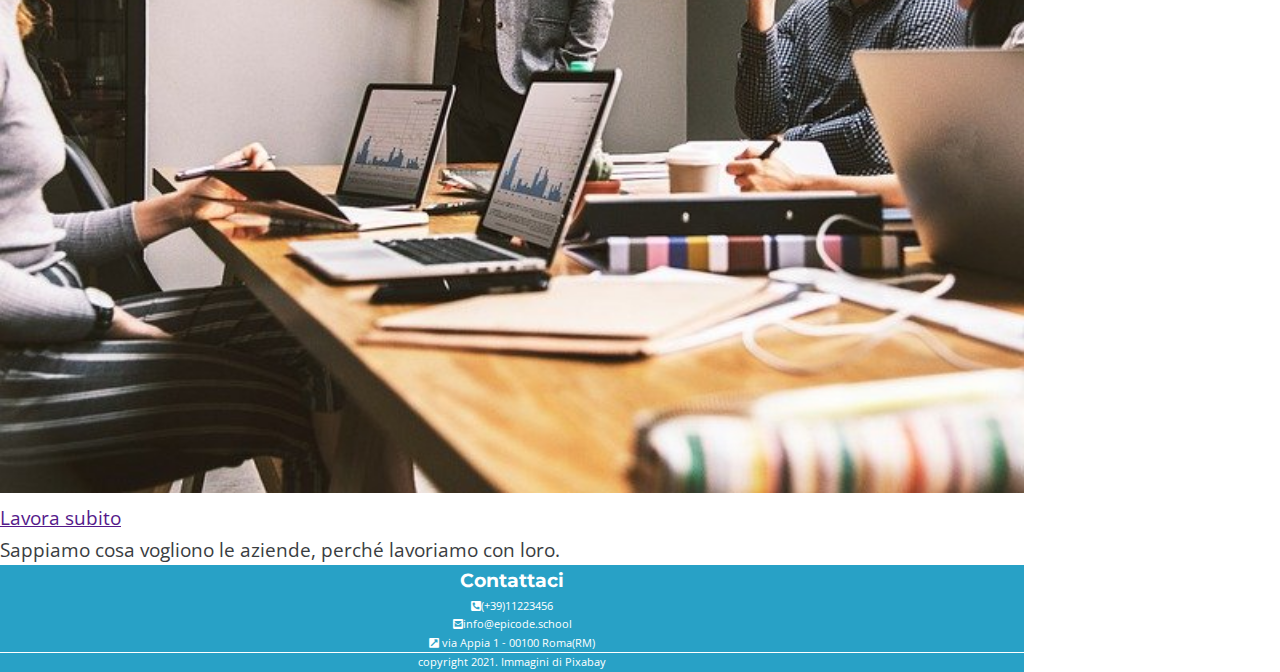
<file: m1/s1/progetto settimanale/index2.html>
<!DOCTYPE html>
<html lang="en">
  <head>
    <meta charset="UTF-8" />
    <meta name="viewport" content="width=device-width, initial-scale=1.0" />
    <meta
      name="description"
      content="Da zero a Epicode con i corsi completi per diventare uno sviluppatore professionista in 3 mesi."
    />
    <link rel="stylesheet" href="css/reset.css" />
    <link rel="stylesheet" href="css/style.css" />
    <link
      rel="stylesheet"
      href="https://cdnjs.cloudflare.com/ajax/libs/font-awesome/5.15.4/css/all.min.css"
      integrity="sha512-1ycn6IcaQQ40/MKBW2W4Rhis/DbILU74C1vSrLJxCq57o941Ym01SwNsOMqvEBFlcgUa6xLiPY/NS5R+E6ztJQ=="
      crossorigin="anonymous"
      referrerpolicy="no-referrer"
    />
    <title>Corso Web Developer - Epicode school</title>
  </head>
  <body>
    <header>
      <div id="header">
        <img src="images/logo.png" alt="logo epicode" />
      </div>
    </header>
    <div class="primo">
      <h1>Corso Web Developer</h1>
      Smetti di inseguire i titoli, inizia a lavorare. Mentre tutti vogliono
      arricchire il CV, tu pensa ad arricchire le tue competenze.
      <div>
        <button><a href="#">Partiamo!</a></button>
      </div>
    </div>
    <div>
      <main class="continer">
        <section>
          <img class="pc" src="images/notebook.jpg" alt="pc" />
          <article>
            <h2>Tutti ti cercheranno</h2>
            Sono 30.000 in Italia le posizioni di developer scoperte, scegli
            quella che ti stimola di più.
          </article>
          <h2>Lavora dove vuoi</h2>
          <article>Lavora da casa, in riva al mare o in montagna.</article>
          <h2>Scegli il tuo ruolo</h2>
          <article>
            Potrai scegliere se essere Azienda, Freelance o Startup.
          </article>
          <h2>Lavoro in libertà</h2>
          <article>
            Non serve lavorare in ufficio per essere creatori di prodotti
            digitali.
          </article>
        </section>
      </main>

      <aside id="aside">
        <div>
          <div class="centro">
            <h3>Epicode garantisce</h3>
            <p>
              "3 mesi intensivi di corso che cambieranno radicalmente la tua
              vita"
            </p>
            <h4>Mario Rossi</h4>
            <h6>CEO, Epicode</h6>
          </div>
          <div>
            <span>
              <img src="images/foto1.jpg" alt="notebook aperto" />
              <a href="#">Il tuo PC Se vuoi</a>
              <p>diventare developer è l’unico strumento di cui hai bisogno.</p>
              <img
                class="image"
                src="images/foto2.jpg"
                alt="notebook socchiuso"
              />
              <a href="#">Impara ora</a>
              <p>
                Impara da chi diventerai tra qualche anno, e diventa una
                rockstar come loro.
              </p>
              <img class="image" src="images/foto3.jpg" alt="riunione" />
              <a href="">Lavora subito</a>
              <p>
                Sappiamo cosa vogliono le aziende, perché lavoriamo con loro.
              </p>
            </div>
          </div>
        </div>
      </aside>

      <footer>
        <div>
          <h2 class="contact">Contattaci</h2>
          <p>
            <i class="fas fa-phone-square-alt"></i><a href="#"></a>(+39)11223456
          </p>
          <p>
            <i class="fas fa-envelope-square"></i
            ><a href="#"></a>info@epicode.school
          </p>
          <p>
            <i class="fas fa-external-link-square-alt"></i> <a href="#"></a>via
            Appia 1 - 00100 Roma(RM)
          </p>
          <div class="border">
            <p>copyright 2021. Immagini di <a href="#"></a>Pixabay</p>
          </div>
        </div>
      </footer>
    </div>
  </body>
</html>
</file>
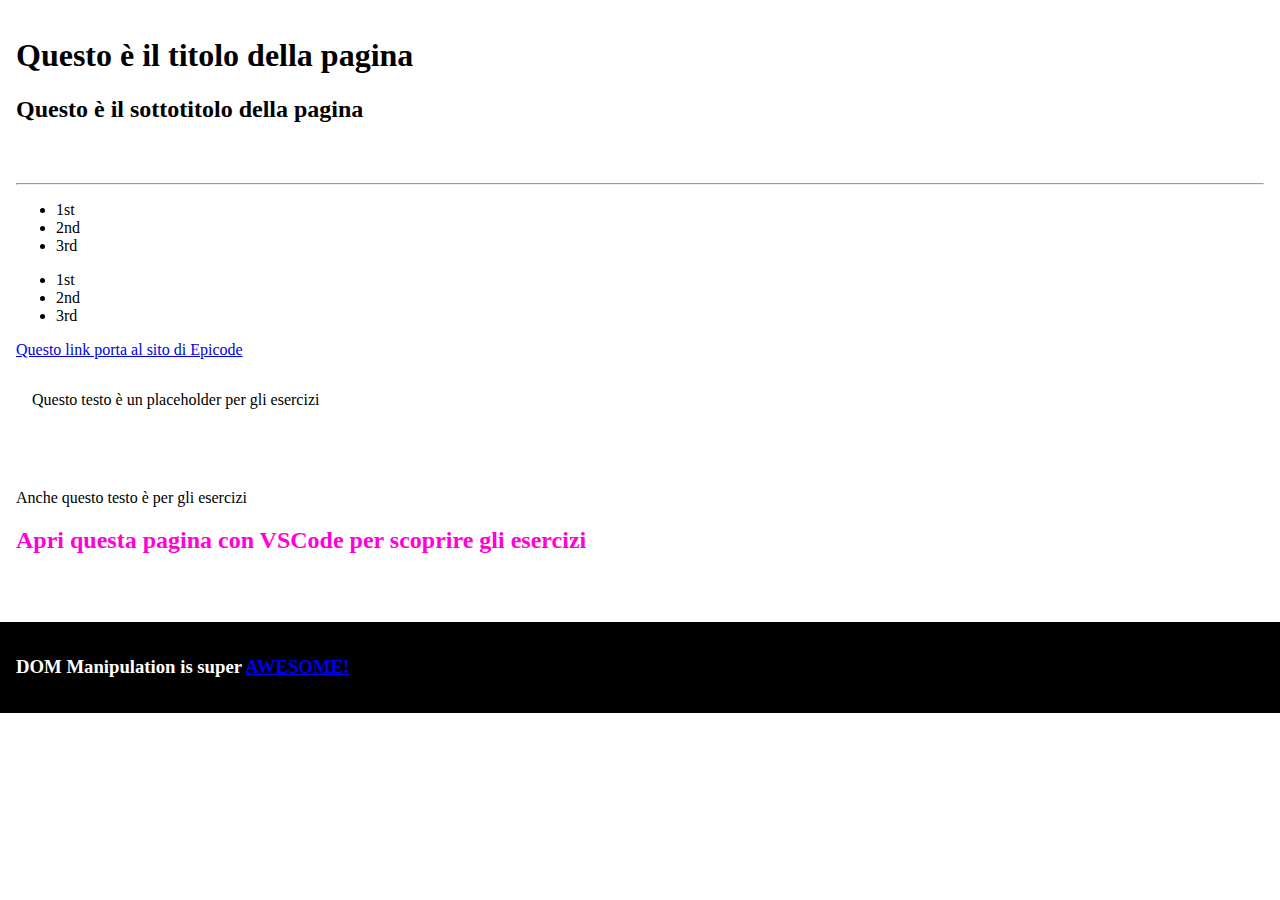
<file: m1/s3/g2/D7.html>
<!DOCTYPE html>
<html lang="it">
  <head>
    <meta charset="UTF-8" />
    <meta http-equiv="X-UA-Compatible" content="IE=edge" />
    <meta name="viewport" content="width=device-width, initial-scale=1.0" />
    <title>Document</title>
    <style>
      *,
      *::before,
      *::after {
        box-sizing: border-box;
      }

      body {
        margin: 0;
      }

      body div,
      footer {
        padding: 1rem;
      }

      footer {
        padding: 1rem;
        background-color: black;
        color: white;
      }

      .myHeading {
        color: #ff00d6;
      }
    </style>
  </head>

  <body>
    <div>
      <h1>Questo è il titolo della pagina</h1>
      <h2>Questo è il sottotitolo della pagina</h2>
    </div>

    <div>
      <hr />

      <ul id="firstList">
        <li>1st</li>
        <li>2nd</li>
        <li>3rd</li>
      </ul>

      <ul id="secondList">
        <li>1st</li>
        <li>2nd</li>
        <li>3rd</li>
      </ul>

      <a href="https://epicode.com/it/">Questo link porta al sito di Epicode</a>

      <div>
        <p>Questo testo è un placeholder per gli esercizi</p>
      </div>
    </div>

    <div>
      <p>Anche questo testo è per gli esercizi</p>
      <h2 id="changeMyColor" style="color: #ff00d6">
        Apri questa pagina con VSCode per scoprire gli esercizi
      </h2>
    </div>

    <div id="tableArea"></div>

    <footer>
      <h3>
        DOM Manipulation is super
        <a
          href="https://developer.mozilla.org/en-US/docs/Learn/JavaScript/Client-side_web_APIs/Manipulating_documents"
          >AWESOME!</a
        >
      </h3>
    </footer>
    <script>
      /* ESERCIZIO 1
       Scrivi una funzione per cambiare il titolo della pagina in qualcos'altro
    */

      const changeTitle = function () {
       let titolo = document.querySelector('h1');
      titolo.innerHTML = 'EPICODE';
       
         
      }
      changeTitle();
      /* ESERCIZIO 2
       Scrivi una funzione per aggiungere al titolo della pagina una classe "myHeading"
    */
   
    const addClassToTitle = function () {
      
      let classe = document.querySelector("h1");
          classe.classList.add("myHeading");
        }
          addClassToTitle();

      /* ESERCIZIO 3
       Scrivi una funzione che cambi il testo dei p figli di un div
      */

      const changePcontent = function () {
        let p = document.querySelector('div p');
          p.innerText = '-Ciao-';
        }

      changePcontent();
      

      /* ESERCIZIO 4
       Scrivi una funzione che cambi la proprietà href di ogni link (tranne quello nel footer) con il valore https://www.google.com
      */

      const changeUrls = function () {
        let link = document.querySelectorAll("a:not(footer a)");
        link.href = "www.google.com";
        link.forEach(function(link){
          link.href ="https://www.google.com";
        });
      }
      changeUrls();
      /* ESERCIZIO 5
       Scrivi una funzione che aggiunga un nuovo elemento lista alla seconda lista non ordinata
    */

      const addToTheSecond = function () {
       let aggiungi = document.getElementById("secondList");
       let second = document.createElement("li");
       aggiungi.append(second);
       second.innerText = '4th';
      }
      addToTheSecond();
      /* ESERCIZIO 6
       Scrivi una funzione che aggiunga un paragrafo al primo div
    */

      const addParagraph = function () {
       let crea = document.querySelector("div");
       let par = document.createElement("p");
       par.innerText = 'Aggiungi paragrafo';
       crea.appendChild(par);
      }
       addParagraph();
      /* ESERCIZIO 7
       Scrivi una funzione che faccia scomparire la prima lista non ordinata
    */

      const hideFirstUl = function () {
      let x = document.getElementById('firstList')
      if (x){
      x.style.display = 'none';
    }
      }
      hideFirstUl();
      /* ESERCIZIO 8 
       Scrivi una funzione che renda verde il background di ogni lista non ordinata
      */

      const paintItGreen = function () {
          
           let verde = document.querySelectorAll('ul');
           for(let i = 0; i < verde.length; i++){
          verde[i].style.backgroundColor = 'green';
        }
      }
      paintItGreen()
      /* ESERCIZIO 9
       Scrivi una funzione che rimuova l'ultima lettera dall'h1 ogni volta che l'utente lo clicca
      */

      const makeItClickable = function () {

      }

      /* ESERCIZIO 10
       Crea una funzione che, al click sul footer, riveli l'URL del link interno come contenuto di un alert()
      */

      const revealFooterLink = function () {}

      /* ESERCIZIO 11
       Crea una funzione che crei una tabella nell'elemento con id "tableArea". 
       La tabella avrà 5 elementi e questa struttura: immagine, nome prodotto, quantità, prezzo
    */

      const generateTable = function () {

let table = document.createElement('table');
let primaTr = document.createElement('tr');

let campi = ['immagine', 'nome prodotto', 'quantità', 'prezzo'];

for(let campo of campi){
  let th = document.createElement('th');
  th.innerText = campo;
  primaTr.append(th);
}

// fine creazione intestazione

//inizio creazione corpo tabella

let dati = [
{
  immagine: '',
  nomeProdotto: 'Lorem Ipsum',
  quantità: 10,
  prezzo:10,
}
{
  immagine: '',
  nomeProdotto: 'Lorem Ipsum',
  quantità: 1,
  prezzo:185,
}
{
  immagine: '',
  nomeProdotto: 'Lorem Ipsum',
  quantità: 11,
  prezzo:105,
}
{
  immagine: '',
  nomeProdotto: 'Lorem Ipsum',
  quantità: 20,
 prezzo:120,
}
{
  immagine: '',
  nomeProdotto: 'Lorem Ipsum',
  quantità: 15,
  prezzo:4,
}


]

for(let prodotto)

      }
generateTable()
      /* ESERCIZIO 12
       Crea una funzione che aggiunga una riga alla tabella precedentemente creata e fornisca i dati necessari come parametri
    */

      const addRow = function () {}

      /* ESERCIZIO 14
      Crea una funzione che nasconda le immagini della tabella quando eseguita
    */

      const hideAllImages = function () {}

      /* EXTRA ESERCIZIO 15
      Crea una funzione che cambi il colore del h2 con id "changeMyColor" con un colore random ad ogni click ricevuto
    */

      const changeColorWithRandom = function () {}

      /* EXTRA ESERCIZIO 16
      Crea una funzione che elimini le vocali da ogni elemento testuale della pagina (puoi aiutarti con i nuovi metodi degli array di ES6)
    */

      const deleteVowels = function () {}
    </script>
  </body>
</html>
</file>
<file: m1/s1/g3/css/style.css>
.sottotitolo{
    text-align: center;
}

.centro{
 width: 800px;
 margin-inline: auto;
}

#img{
    text-align: center;
}

#rosso{
    color: red;
    margin: 0;
}

#sottol{
   text-decoration: underline;
   margin: 0;
   color: blue;

}

.fine{
    color: blue;
    text-decoration: underline;
}

hr
{
background: yellow;
border: 1px;
height: 1px;
}
</file>
<file: m1/s3/g3/assets/css/style.css>
.titolo{
  font-size: 4rem;
  font-weight: bold;
  text-align: center;
  background-color: blue;
  width: auto;
  padding: 35px;
  color: white;
}

#addBtn{
  font-size: 2rem;
}

#elenco{
font-size: 2rem;
}

#addEl{
  font-size: 1.5rem;
  background-color: red;
}
</file>
<file: m1/s3/g4/assets/css/style.css>
#titolo{
    text-align: center;
    background-color: green;
    font-size: 2rem;
     font-weight: bold;
     padding: 5vh;
}

.cartella{

    display: flex;
    flex-wrap: wrap;
    flex: 1 1 calc(100% /13);
    background-color: orange;
    text-align: center;
    border-radius: 10px;
    margin: 150px auto;
    width: auto;
    height: auto;
  
}

.number{
    font-size: 2rem;
    flex: 0 1;
    padding: 30px;
   
    }

    .button{
        font-size: 1.3rem;

    }
</file>
<file: m1/s2/progetto settimanale/Amazon Page/assets/css/style.css>
body{
    font-family: "Times New Roman", Times, sans-serif;
}

h4{
    font-size: 0.5rem;
    text-align: center;
    background-color:#f56600;
     padding: 20px;
}

.logo{
   background-color: #1d1d1d;
   height: auto;
}

.menu{
   background-color: #2f6e61;
   margin: 0px;
   color: white;
   padding: 10px;
}

.gift{
    background-image: url(../images/bg-image.png);
    text-align: center;
    padding: 50px;
    font-size: 1.5rem;
    color: white;
}

.shop{
    text-align: center;
    background-color:#f56600; 
    color: white;
    margin: 25px;
    padding: 5px;
}

image{
    display: inline-block;
    background-color: white;
    width: 100px;
    height: 100px;
    padding: 10px;
}


.image2{
    max-width: 100%;
}


h2{
    font-size: 3rem;
    color: white;
    padding: 20px;
}



      
        .img {
            width: 100%;
            margin: 5px;
            text-align: center;
            line-height: 100px;
            font-size: 50px;
}

.container{
    display: flex;
    
}
 
.marshall{
    padding: 20px;
    width: 20%;
    text-align: center;
}

#footer{
text-align: center;
background-color: #364759;
margin: 0px;
}
#collegamento  {
    color: white;
    background-color: transparent;
}
</file>
<file: m1/s1/progetto settimanale/css/style.css>
@import url('https://fonts.googleapis.com/css2?family=Open+Sans&display=swap');
@import url('https://fonts.googleapis.com/css2?family=Montserrat:wght@700&display=swap');


/*head*/

h1,h2{
    color:  #25a2c3;
    font-family: 'Montserrat', sans-serif;
    font-weight: bold;
}


h1{
    font-size: 1.5rem;
    font-weight: 700;
    text-align: center;
}

h2{
    font-size: 1.2rem;
}
h4{
    font-size:0.7rem;
    font-family: 'Montserrat', sans-serif;
    
}

h6{
    font-size: 0.5rem;
}


#header{
background-color: black;
width: 100%;
}

button{
    background-color: #f04c2f;
    color: white;
    text-align: center;
    padding: 3px 25px;
    font-weight: 700;
    font-family: 'Montserrat', sans-serif;
}

body{
    font-family: 'Open Sans', sans-serif; 
    color: #393d41;
    font-size: 1.2rem;
    line-height: 1.65;
width: 80%;
    box-sizing: border-box;
}

/* Main*/

.pc{
    border-radius: 100%;
    width:100%;
    
}


.container{
    background-color: white;
    padding: 20px;
    width: 100%;
    
}



.primo{
  line-height: 1.5;
  font-family: 'Montserrat', sans-serif;
  background-image: url(../images/banner.jpg);
  padding: 80px 20px;
  text-align: center;
}




/*Aside  */


.centro{

    background-color:#e52f10;
    color: white;
    text-align: center;
    padding: 50px 0;
    width: 100%;
}

#aside{
    width: 100%;
}

.image{
    width: 100%;
}





/* footer*/

.contact{
    color: white;
}


footer{
    background-color: #28a1c6;
    text-align: center;
    color: white;
    font-size: 0.7rem;

}
.border{
  
   border: 1px solid white  ;
   border-left: none;
   border-bottom: none;
   border-right: none;
}
</file>
